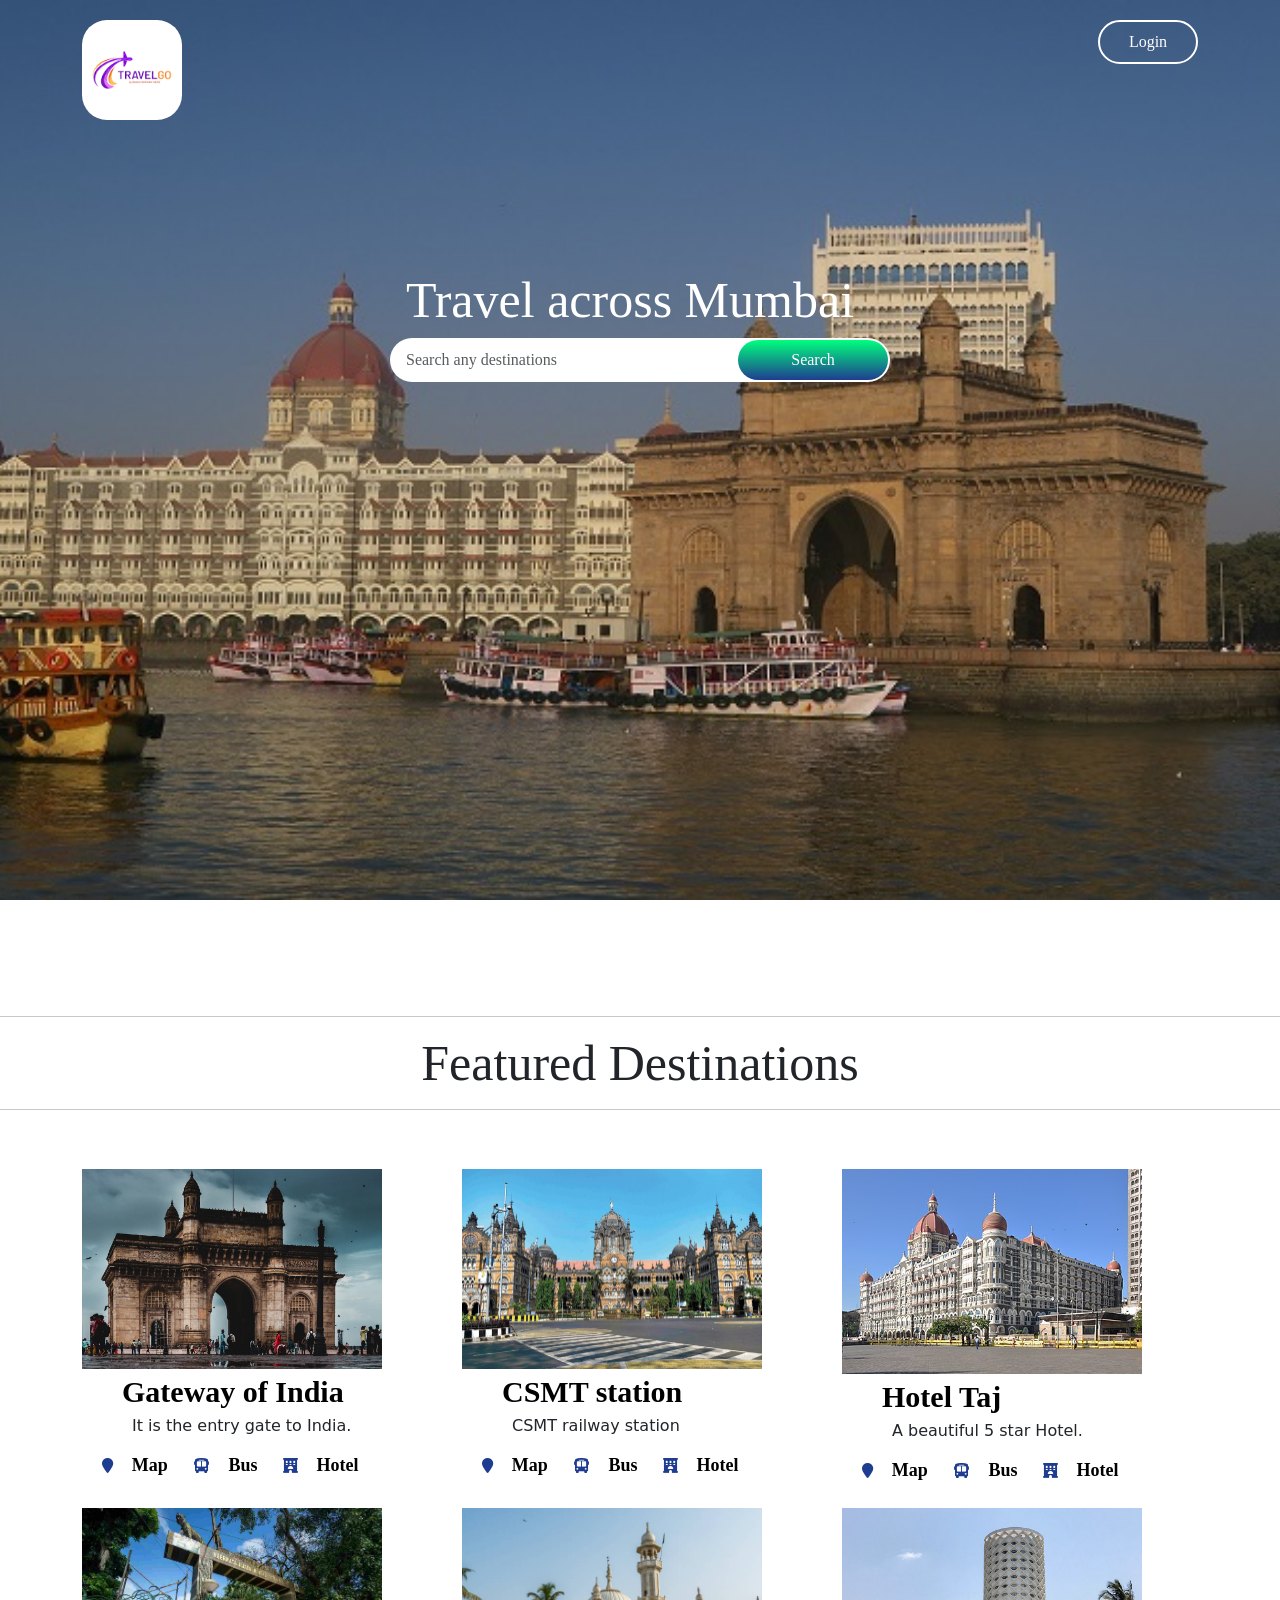
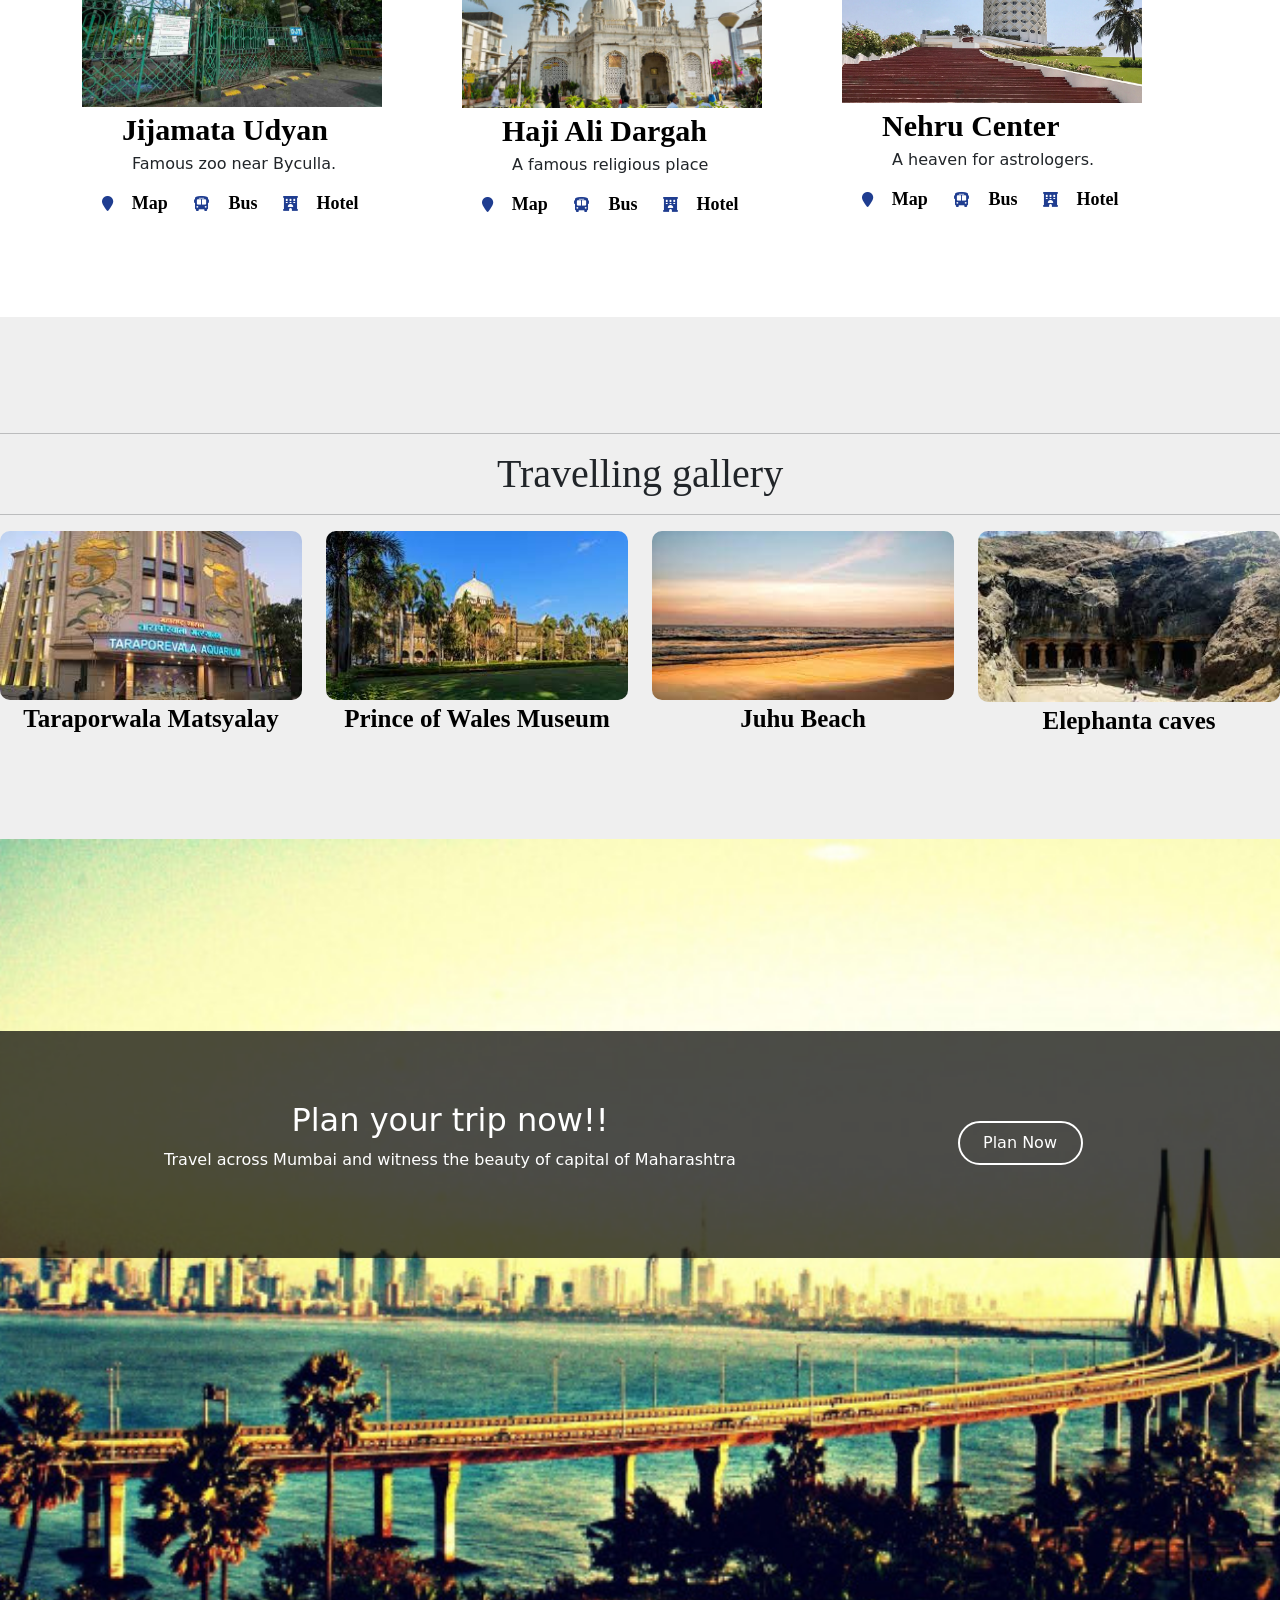
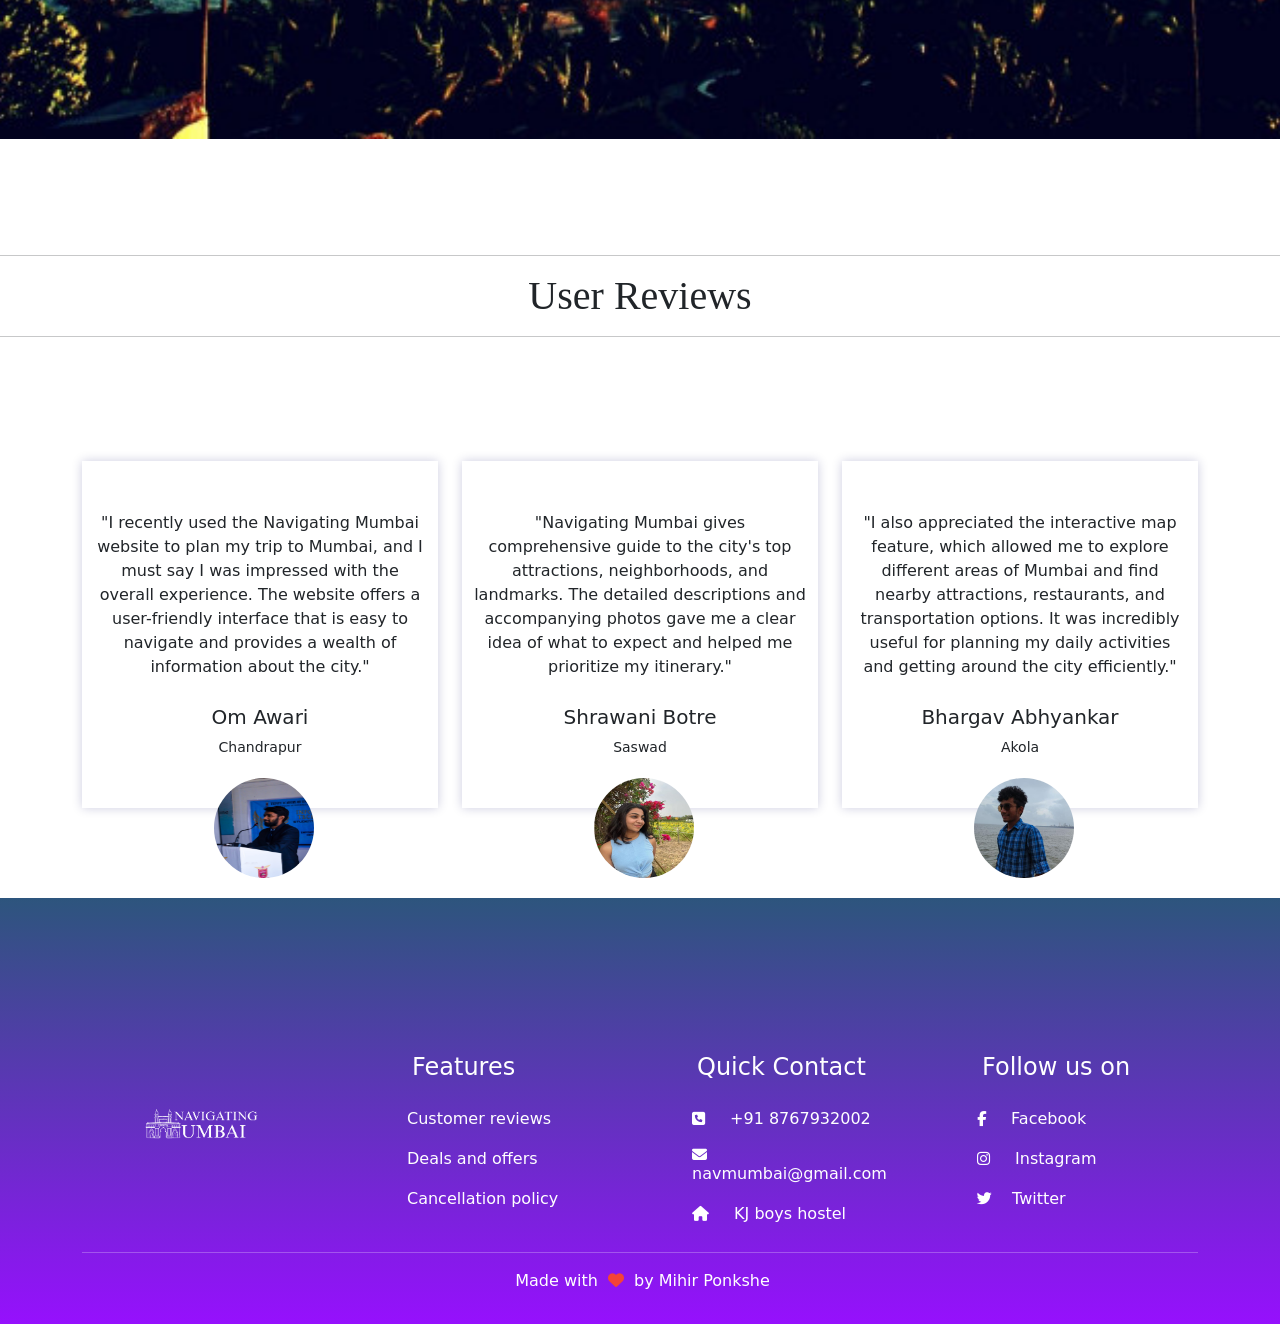
<file: index.html>
<html>
<head>
<title>Navigating Mumbai</title>
<link rel="stylesheet" href="Website.css">
<link rel="stylesheet" href="https://cdnjs.cloudflare.com/ajax/libs/font-awesome/6.4.0/css/all.min.css">
<meta name="viewport" content="width=device-width, initial-scale=1.0" > 
<link rel="stylesheet" href="https://cdn.jsdelivr.net/npm/bootstrap@5.2.3/dist/css/bootstrap.min.css" integrity="sha384-rbsA2VBKQhggwzxH7pPCaAqO46MgnOM80zW1RWuH61DGLwZJEdK2Kadq2F9CUG65" crossorigin="anonymous">
</head>
<body>
<section class="header">
<div class="container">
    <img src ="Image.jpg">
    <button type="button" class="login-btn">
        <a href="login.html" style="text-decoration:none;color:#fff;">Login</a> 
     </button>
           <h1>Travel across Mumbai</h1>
            <div class="input-group">
                <input type="text" class ="form-control"placeholder="Search any destinations ">
                <div class="input-group-append">
                <button type="submit" class="input-group-text btn">Search</button>
                </div>
            </div>

</div>
</section>
<section class="features">
        <h1><hr>Featured Destinations<hr></h1>    
        <div class="container">
        <div class="row">
        <div class="col-md-4">
            <div class="feature-box">
            <div class="feature-img">
            <img src="Gateway.jpg" alt="Image">
            <div class="name">
            <a href="https://en.wikipedia.org/wiki/Gateway_of_India">Gateway of India</a>
            <p>It is the entry gate to India.</p>
            <div>
            <span><i class="fa fa-map-marker">
                <a href="https://www.google.com/maps/d/viewer?mid=14dSTUzoyHFc8STbDTRpI_k_9OcI&hl=en_US&ll=18.921935000000012%2C72.83460799999999&z=17">Map</a></i></span>
          
            <span><i class="fa fa-bus">
                <a href="https://www.mumbai77.com/bus-routes/from-mumbai-c-s-t-to-gateway-of-india/">Bus</a>
            </i></span>
            <span><i class="fa fa-hotel">
            <a href="https://www.booking.com/landmark/in/gateway-of-india.en.html?aid=314920;label=gateway-of-india-WaeZqiZyfyPvaGpbL2UaRgS553296973589:pl:ta:p1:p2:ac:ap:neg:fi:tikwd-4168692607:lp1007788:li:dec:dm:ppccp=UmFuZG9tSVYkc2RlIyh9YZnKoGAh3tLoA_MNQwn0RI8;ws=&gclid=Cj0KCQjwtO-kBhDIARIsAL6LoreEVBTLF6nUeGzJ34XdAWkW_WuSFXd1Nm6oBDqEjCG9nZJvw6NEGB8aAr06EALw_wcB">Hotel</a></i></span>
            </div>
            </div>
            
            </div>
            </div>            
        </div>    
        <div class="col-md-4">
            <div class="feature-box">
                <div class="feature-img">
                <img src="station.jpg" alt="Image">
                <div class="name">
                <a href="https://en.wikipedia.org/wiki/Chhatrapati_Shivaji_Terminus">CSMT station</a>
                <p>CSMT railway station</p>
                <div>
                <span><i class="fa fa-map-marker">
                    <a href="https://www.google.com/maps/d/viewer?mid=163dIx3oqNvfxlbwPjSBGxdCZL7o&hl=en_US&ll=43.85149200000004%2C-70.321583&z=17">Map</a></i></span>
              
                <span><i class="fa fa-bus">
                    <a href="https://www.mumbai77.com/bus-routes/stop-mumbai-c-s-t/">Bus</a>
                </i></span>
                <span><i class="fa fa-hotel">
                <a href="https://www.booking.com/landmark/in/chattrapati-shivaji-terminus-victoria-terminal.en.html?aid=314920;label=chattrapati-shivaji-terminus-victoria-terminal-pRm2*L3nr7feGMvswZ_f_wS261027910958:pl:ta:p1:p2:ac:ap:neg:fi:tikwd-588618792898:lp1007788:li:dec:dm:ppccp=UmFuZG9tSVYkc2RlIyh9YZnKoGAh3tLoA_MNQwn0RI8;ws=&gclid=Cj0KCQjwtO-kBhDIARIsAL6Lorec7Pb1SnZL5ipRj0URotgP72o9pwyDfqVsPSE8Kl0Wp1uFQtMDVkIaAmGoEALw_wcB">Hotel</a></i></span>

                </div>
                </div>
                
                </div>
                </div>            
        </div>    
        <div class="col-md-4">
        <div class="feature-box">
        <div class="feature-img">
                <img src="Taj.jpeg" alt="Image">
                <div class="name">
                <a href="https://en.wikipedia.org/wiki/Taj_Hotels">Hotel Taj</a>
                <p>A beautiful 5 star Hotel.</p>
                <div>
                <span><i class="fa fa-map-marker">
                    <a href="https://www.google.com/maps/d/viewer?mid=1rhnsVzHiF06iMsr3uACC8WDeuIs&hl=en_US&ll=18.921754000000007%2C72.83327799999998&z=17">Map</a></i></span>
              
                <span><i class="fa fa-bus">
                    <a href="https://www.rome2rio.com/s/Mumbai-CST/Taj-Mahal-Palace-Hotel">Bus</a>
                </i></span>
                <span><i class="fa fa-hotel">
                <a href="https://www.booking.com/landmark/in/gateway-of-india.en.html?aid=314920;label=gateway-of-india-IZbHTUsIO*_ifYrwLO_WjwS553296973589:pl:ta:p1:p2:ac:ap:neg:fi:tikwd-430587692520:lp1007788:li:dec:dm:ppccp=UmFuZG9tSVYkc2RlIyh9YZnKoGAh3tLoA_MNQwn0RI8;ws=&gclid=Cj0KCQjwtO-kBhDIARIsAL6Lorc97cTDLmxR1dX9HDNuWZqtpV3nXF4bz8oaC2Cpdq04Kw0s_R_X0KQaAlsfEALw_wcB">Hotel</a></i></span>

                </div>
                </div>
                
                </div>
                </div>            
        </div>    
        </div>
        </div>
        
        <div class="container">
            <div class="row"style="padding-top: 25px;">
            <div class="col-md-4">
                <div class="feature-box">
                <div class="feature-img">
                <img src="zoo.jpg" alt="Image">
                <div class="name">
                <a href="https://en.wikipedia.org/wiki/Jijamata_Udyaan">Jijamata Udyan
                </a>
                <p>Famous zoo near Byculla.</p>
                <div>
                <span><i class="fa fa-map-marker">
                    <a href="https://www.google.com/maps/d/viewer?mid=1RAexeNMPQGL8Poo9Y7yAGiKbxnY&hl=en_US&ll=18.977898507458708%2C72.833867&z=17">Map</a></i></span>
              
                <span><i class="fa fa-bus">
                    <a href="https://moovitapp.com/index/en/public_transit-Mumbai_Zoo_Veermata_Jijabai_Udyan-Mumbai-site_32025958-3732">Bus</a>
                </i></span>
                <span><i class="fa fa-hotel">
                <a href="https://www.booking.com/landmark/in/byculla.en.html?aid=314920;label=byculla-n2aEtnJE1sj9VOA9zfK7GgS491264511752:pl:ta:p1:p2:ac:ap:neg:fi:tikwd-299223914779:lp1007788:li:dec:dm;ws=&gad=1&gclid=Cj0KCQjwtO-kBhDIARIsAL6LorcRul9xGJhWCMXxkPl3P0exsHTfjC-5GWejR843Ow6T-TAetYjwDggaAvU-EALw_wcB">Hotel</a></i></span>
                </div>
                </div>
                
                </div>
            </div>            
            </div>    
            <div class="col-md-4">
                <div class="feature-box">
                    <div class="feature-img">
                    <img src="HajiAli.jpg" alt="Image">
                    <div class="name">
                    <a href="https://en.wikipedia.org/wiki/Haji_Ali_Dargah">Haji Ali Dargah</a>
                    <p>A famous religious place</p>
                    <div>
                    <span><i class="fa fa-map-marker">
                        <a href="https://www.google.com/maps/d/viewer?mid=1ebk2rnlZd2yEJbOQPDWjL6MAiYA&hl=en_US&ll=0%2C0&z=16">Map</a></i></span>
                  
                    <span><i class="fa fa-bus">
                        <a href="https://www.rome2rio.com/s/Mumbai-CST/Haji-Ali-Dargah">Bus</a>
                    </i></span>
                    <span><i class="fa fa-hotel">
                    <a href="https://www.booking.com/landmark/in/haji-ali-dargah.en.html?aid=314920;label=haji-ali-dargah-PUbJY6nN6ZlDWAHygvdn9gS388422902094:pl:ta:p1:p2:ac:ap:neg:fi:tikwd-11094527182:lp1007788:li:dec:dm:ppccp=UmFuZG9tSVYkc2RlIyh9YZnKoGAh3tLoA_MNQwn0RI8;ws=&gclid=Cj0KCQjwtO-kBhDIARIsAL6LorfWzDOVlpspj72_boVHMRxqFAx2nwR8JwQzJoW5IWgk-khHNZQ9eMYaAr5MEALw_wcB">Hotel</a></i></span>
    
                    </div>
                    </div>
                    
                    </div>
                    </div>            
            </div>    
            <div class="col-md-4">
                <div class="feature-box">
                    <div class="feature-img">
                    <img src="Planetorium.jpg" alt="Image">
                    <div class="name">
                    <a href="https://en.wikipedia.org/wiki/Nehru_Centre">Nehru Center</a>
                    <p>A heaven for astrologers.</p>
                    <div>
                    <span><i class="fa fa-map-marker">
                        <a href="https://www.google.com/maps/d/viewer?mid=1kSV0Z0ePQrASJ0zUsrAVf-_dovk&hl=en_US&ll=18.987160063480584%2C72.8207695&z=16">Map</a></i></span>
                  
                    <span><i class="fa fa-bus">
                        <a href="https://www.mumbai77.com/bus-routes/stop-nehru-planetarium/">Bus</a>
                    </i></span>
                    <span><i class="fa fa-hotel">
                    <a href="https://www.booking.com/landmark/in/nehru-science-centre.html?aid=318615;label=Low_CPA_English_EN_IN_21456997585-tM10rISLE1Z8FObvwP_fmgS217288676113:pl:ta:p1:p2:ac:ap:neg:fi55332741362:tidsa-301303784602:lp9299273:li:dec:dm;ws=&gclid=Cj0KCQjwtO-kBhDIARIsAL6LordHP4XOY9aclDLqPq1vLlWsWCaJF_Dxr86ra-MiIomPjDG1hGXJIiEaAjCsEALw_wcB">Hotel</a></i></span>
                    </div>
                    </div>
                    
                    </div>
                    </div>            
            </div>    
            </div>
            </div>


        </section>
        <section class="gallery">
            <h1><hr>Travelling gallery<hr></h1>
            <div class="conatiner">
            <div class="row ">
            <div class="col-md-3 ">
            <div class="gallery-box">
            <img src="Matsyalaya.jpeg" alt="Image">
            <a href="https://en.wikipedia.org/wiki/Taraporewala_Aquarium">Taraporwala Matsyalay</a>
            </div>
            </div>
            <div class="col-md-3 ">
                <div class="gallery-box">
                <img src="Museum.jpeg" alt="Image">
                <a href="https://en.wikipedia.org/wiki/Chhatrapati_Shivaji_Maharaj_Vastu_Sangrahalaya">Prince of Wales Museum</a>
            </div>
            </div>
            <div class="col-md-3 ">
                <div class="gallery-box">
                <img src="Juhu.jpeg" alt="Image">
                <a href="https://en.wikipedia.org/wiki/Juhu">Juhu Beach</a>
            </div>
            </div>
            <div class="col-md-3 ">
                <div class="gallery-box">
                <img src="elephanta.jpeg" alt="Image">
                <a href="https://en.wikipedia.org/wiki/Elephanta_Caves">Elephanta caves</a>
            </div>
            </div>                        
            </div> 
            </div>
        </section>
<section class="banner">
    <div class="banner-highlights">
        <div class="container">
            <div class="row">
                <div class="col-md-8">
                <h2>Plan your trip now!!</h2>
                    
                <p>Travel across Mumbai and witness the beauty of capital of Maharashtra</p>
                </div>
                <div class="col-md-4">
                    <button type="button" class="booking-btn">Plan Now</button>
                        

                    
                </div>
            </div>

        </div>
    </div>



</section>
<section class="user-feedback">
<h1><hr>User Reviews<hr></h1>
<div class="container">
<div class="row">
<div class="col-md-4">
    <div class="user-review">
    <p>"I recently used the Navigating Mumbai website to plan my trip to Mumbai, and I must say I was impressed with the overall experience. The website offers a user-friendly interface that is easy to navigate and provides a wealth of information about the city."

    </p>
    <h5>Om Awari</h5>
    <small>Chandrapur</small>
    </div>
    <img src="om.jpg" alt="image">
</div>

<div class="col-md-4">
    <div class="user-review">
        <p>"Navigating Mumbai gives comprehensive guide to the city's top attractions, neighborhoods, and landmarks. The detailed descriptions and accompanying photos gave me a clear idea of what to expect and helped me prioritize my itinerary."
    
        </p>
        <h5>Shrawani Botre</h5>
        <small>Saswad</small>
        </div>
        <img src="shrawani.jpg" alt="image">

</div>
<div class="col-md-4">
    <div class="user-review">
        <p>"I also appreciated the interactive map feature, which allowed me to explore different areas of Mumbai and find nearby attractions, restaurants, and transportation options. It was incredibly useful for planning my daily activities and getting around the city efficiently."
    
        </p>
        <h5>Bhargav Abhyankar</h5>
        <small>Akola</small>
        </div>
        <img src="Bhargav.jpg" alt="image">
</div>
</div>
</div>
</section>
<section class="footer">
<div class="container">
<div class="row">
<div class="col-md-3">
    <img src="Logo.jpg.png" alt="image" class="footer-logo">
    
</div>
<div class="col-md-3">
    <h4>Features</h4>
    <p>Customer reviews</p>
    <p>Deals and offers</p>
    <p>Cancellation policy</p>
</div>
<div class="col-md-3">
    <h4>Quick Contact</h4>
    <p><i class="fa fa-phone-square"></i> +91 8767932002</p>
    <p><i class="fa fa-envelope"></i> navmumbai@gmail.com</p>
    <p><i class="fa fa-home"></i> KJ boys hostel</p>
</div>
<div class="col-md-3">
    <h4>Follow us on</h4>
    <p><i class="fa-brands fa-facebook-f"></i> Facebook </p>
    <p><i class="fa-brands fa-instagram"></i> Instagram</p>
    <p><i class="fa-brands fa-twitter"></i>Twitter</p>
</div>
</div><hr>
<p class="copyright"> Made with <i class="fa fa-heart"></i> by Mihir Ponkshe</p>

</div>

</section>

</body>
</html>
</file>
<file: Website.css>
*{
    margin: 0;
    padding: 0;
}

.header {
    height: 100%;
    background-image:url(PBL2.jpg);
    background-size: cover;
    background-position: center;
    background-attachment: fixed;
    padding-top: 20px;
    text-align: center;
    color: #fff;
    font-family: 'Times New Roman', Times, serif;
}


.header img{
    width: 100px;
    float: left;
    border: none;
    border-radius: 25px;
    
}
.login-btn
{
    width: 100px;
    padding: 8px 0;
    outline: none !important;
    border: 2px solid #fff;
    border-radius: 50px;
    background: transparent;
    color: #fff;
    float: right;
}

.header h1
{
    padding-top: 250px;
    padding-right: 20px;
    padding-bottom: 0px;
    font-size: 50px;
}
.input-group
{
    width: 90% !important;
    max-width: 500px;
    border-radius: 30px;
    background: #fff;
    margin:auto;
    padding: 2px;
}
.form-control
{
    border: 0 !important;
    border-radius: 30px !important;
    margin: 2px;
    box-shadow: none !important;
}
.input-group-text
{
    width: 150px;
    height: 40px;
    background-image: linear-gradient(#00ff7e,#1f3d90);
    border: 0 !important;
    color: #fff !important;
    padding: 0 25px !important;
    border-radius: 60px !important;
    box-shadow: none !important;

}
/*features*/
.features
{
    padding: 100px 0;
}
.features h1 
{
 font-size: 50px;
 text-align: center;
 padding-bottom: 35px;
 font-family: garamond;

}
.feature-img img
{
    width: 300px;
    position: center;
    
    margin-left: 0%;

}
.name a
{
    font-size: 30px;
    padding-left: 40px;
    text-decoration: none;
    color: black;
    width: 50px;
    height: 50px;
    font-weight: 600;
    margin-top: auto;
    text-align: center;
    font-family: times;
}
.name p
{
    padding-left: 50px;
    text-align: left;
}   
.features .fa
{
    font-size: 15px;
    color: #1f3d90 ;
    padding-left:20px;

}
.features .fa a
{
    text-decoration: none;
    color:black;
    font-size: large;
    padding: 0px;
    padding-left: 15px;


}
.gallery
{
    text-align: center;
    padding: 100px 0;
    background: #efefef;
    font-family: garamond;
}
.gallery-box img
{
    width: 100%;
    border-radius: 10px;
    cursor: pointer ;
    transition: 1s;
}
.gallery-box a 
{
    text-decoration: none;
    color: black;
    font-size: 25px;
    font-weight: 600;
    text-align: center;
    width: 200px;

}

.gallery-box img:hover
{
    transform: scale(1.05);
}
.gallery-box {
    position: relative;
    margin-bottom: 30ox;
}
.banner 
{   height: 100%;
    background-image: url(sea2.jpg);
    background-position: center;
    background-size: cover;
    padding-top: 15%;
    
}
.banner-highlights
{
        text-align: center;
        color: #fff;
        padding: 70px 0;
        background: rgba(0,0,0,0.7);
    
}
.booking-btn
{
    width: 125px;
    padding: 8px 0;
    
    outline: none !important;
    border: 2px solid #fff;
    border-radius: 50px;
    background: transparent;
    color: #fff;
    margin-top: 20px;
}
.user-feedback h1 
{
text-align: center;
padding: 100px 0;
font-family: garamond;

}
.user-review
{
    text-align: center;
    box-shadow: 0 0 10px 0 rgba(0,0,100,0.2);
    padding-bottom: 50px;
}
.user-review p
{
    padding: 50px 10px 10px 10px;
}
.user-feedback img
{
    width: 100px;
    height: 100px;
    border-radius: 50%;
    position: relative;
    margin: -30px 0 20px 37%;
    
}
.footer
{
    padding: 100px 20px 15px;
    background-image: linear-gradient(#2d557d , #9610fd);
    color: #fff;
}
.footer-logo
 {
    width: 150px;
    margin-top: 15%;
    margin-bottom: 15%;
    margin-left: 15%;
 }
 .footer h4
 {
    text-align: left;
    margin-top: 55px;
    margin-bottom: 25px;
    margin-left: 45px;
 }
 .footer p 
 {
    font-size: 16px;
    text-align: justify;
    padding-right: 35px;
    margin-left: 40px;
 }
.footer .row .fa
{
    padding-right: 20px ;
    font-size: 15px;
}
.footer .row .fa-brands
{
    padding-right: 20px ;
    font-size: 15px;
}
.footer hr
{ 
    margin-top: 10px;
    background :#efefef
}
.footer img
{
    size: large;

}
.fa-heart 
{
    margin: 0 5px;
    color: #f44336;
}
.footer .copyright
{
    text-align: center;
}
</file>
